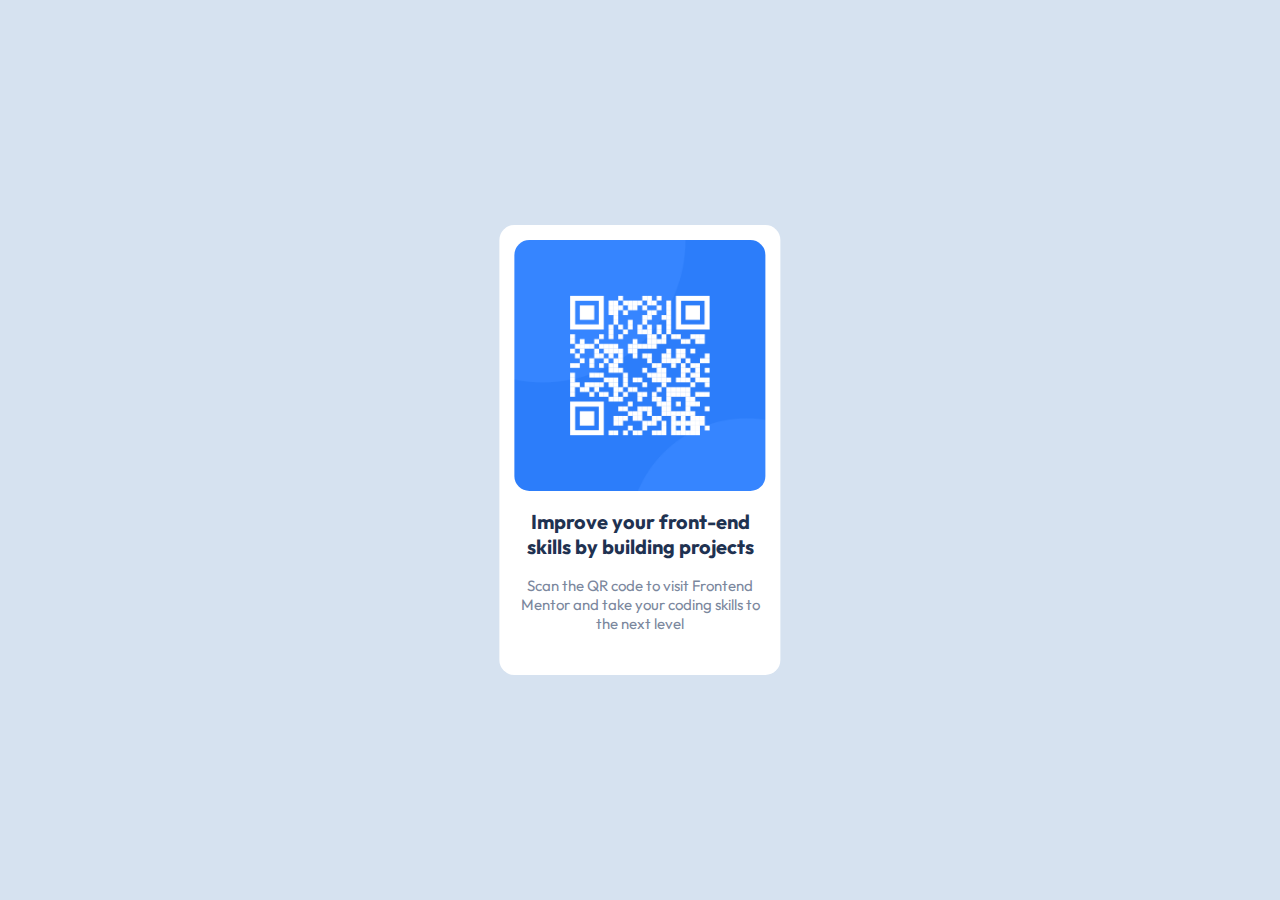
<file: index.html>
<!DOCTYPE html>
<html lang="en">
  <head>
    <meta name="viewport" content="width=device-width, initial-scale=1.0" />
    <link
      rel="stylesheet"
      href="https://fonts.googleapis.com/css2?family=Outfit&display=swap"
    />
    <link rel="stylesheet" href="style.css" />
  </head>
  <body>
    <div class="container">
      <div class="front-img"><div class="scanLine"></div></div>
      <p id="caption">Improve your front-end skills by building projects</p>
      <p id="description">
        Scan the QR code to visit Frontend Mentor and take your coding skills to
        the next level
      </p>
    </div>
  </body>
</html>
</file>
<file: style.css>
*{
    padding: 0;
    margin: 0;
    box-sizing: border-box;
    font-family: "Outfit";
    font-size: 15px;
  }

  body {
    background-color:  hsl(212, 45%, 89%);
  }

  .container {
    height: 30em;
    width: 18.75em;
    position: absolute;
    transform: translate(-50%, -50%);
    top: 50%;
    left: 50%;
    perspective: 37.5em;
    display: flex;
    flex-direction: column;
    background-color: #ffffff;
    border-radius: 1em;
  }

  .front-img {
    display: block;
    margin: auto;
    width: 16.75em;
    height: 16.75em ;
    border-radius: 1em;
    margin:  1em ;
    background: url(image-qr-code.png);
    background-size: cover;
    
  }

  .scanLine {
  height: 100%;
  width: 100%;
  border-bottom: 5px solid hsl(218, 44%, 22%);
  position: absolute;
  border-radius: 1em;
  animation-name: scanDown;
  animation-duration: 5s;
  opacity: 0;
  transform: translateY(-100%);
  animation-fill-mode: forwards;
 }

 @keyframes scanDown {
  from {
    opacity: 0;
    transform: translateY(-100%);
  }
  to {
    opacity: 1;
    transform: translateY(0%);
  }
 }
  
  #caption{
    font-weight: 700;
    color:hsl(218, 44%, 22%);
    text-align: center;
    font-size: 20px;
    margin-top: 0%;
    padding: 1%;
  }

  #description{
    font-weight: 400;
    color:hsl(220, 15%, 55%);
    text-align: center;
    font-size: 15px;
    margin-top: 0%;
  }

  p{ 
    margin: 5%;  
  }
</file>
